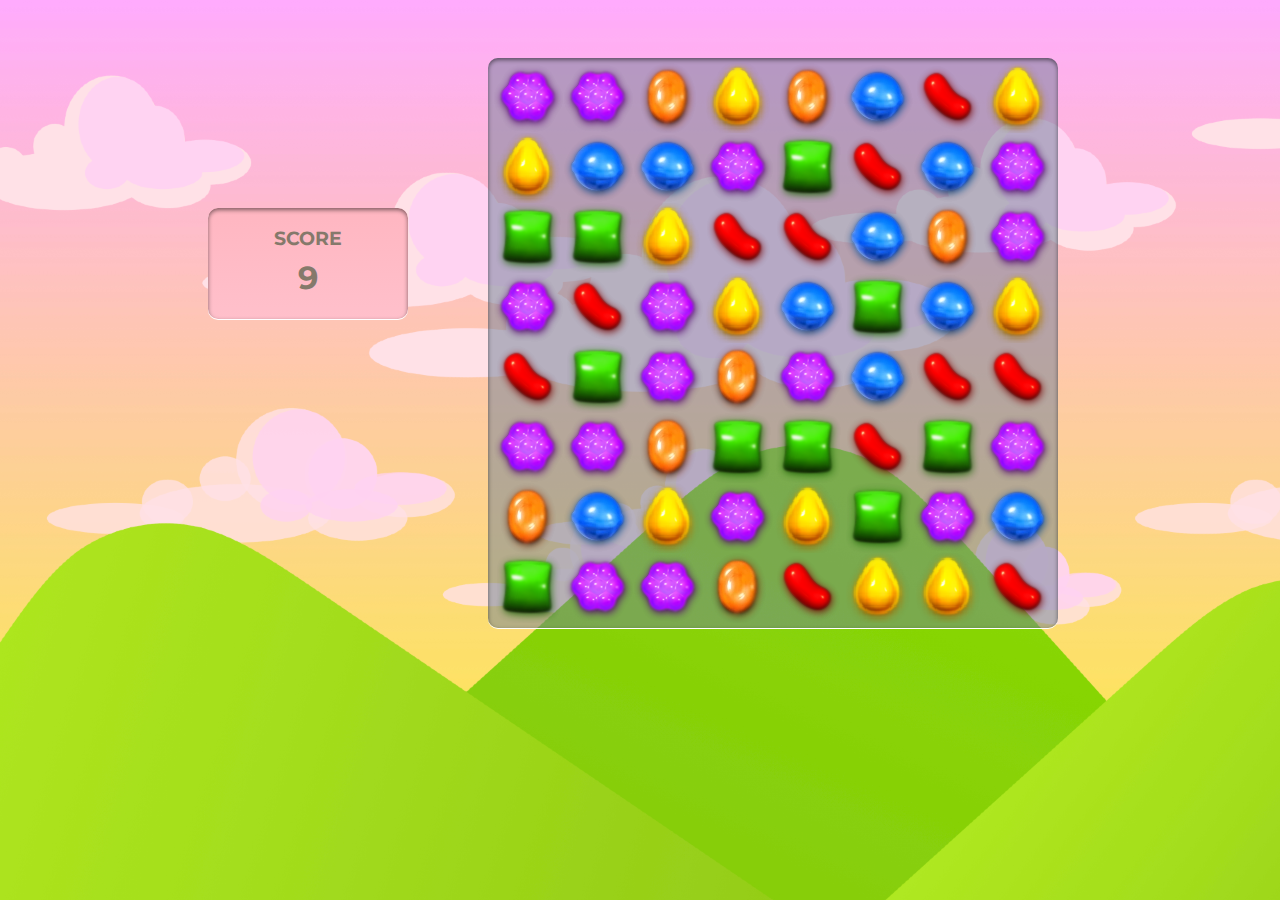
<file: index.html>
<!DOCTYPE html>
<html lang="en" dir="ltr">
  <head>
    <meta charset="utf-8">
    <title>Candy Crush</title>
    <link rel="stylesheet" href="style.css">
    <script src="app.js" charset="utf-8"></script>
    <link href="https://fonts.googleapis.com/css?family=Montserrat:300,400&display=swap" rel="stylesheet">
  </head>
  <body>
    <div class="score-board">
      <h3>score</h3>
      <h1 id="score"></h1>
    </div>
    <div class="grid"></div>
  </body>
</html>
</file>
<file: style.css>
.grid {
    height: 560px;
    min-width: 560px;
    display: flex;
    flex-wrap: wrap;
    margin-left: 80px;
    margin-top: 50px;
    background-color: rgba(109, 127, 151, 0.5);
    padding:5px;
    border-radius: 10px;
    box-shadow: 0 2px 4px rgba(0, 0, 0, 0.5) inset, 0 1px 0 #fff;
    color: #85796b;
}

.grid div {
    height: 70px;
    width: 70px;
}

h3 {
 font-family: "Montserrat", sans-serif;
 text-transform: uppercase;
}

h1 {
 font-family: "Montserrat", sans-serif;
 text-transform: uppercase;
 margin-top: -10px;
}

.invisible {
    background-color: white;
}

body {
  background-image: url("candy-crush-background-2.png");
  max-width: 100vh;
  display: flex;
}

.score-board {
  background-color: pink;
  border-radius: 10px;
  margin-top: 200px;
  margin-left: 200px;
  margin-bottom: 350px;
  min-width: 200px;

  display: flex;
  flex-direction: column;
  justify-content: space-between;
  align-items: center;
  text-align: center;
  background-image: linear-gradient(#FFB6C1, #FFC0CB);
  box-shadow: 0 2px 4px rgba(0, 0, 0, 0.5) inset, 0 1px 0 #fff;
  color: #85796b;
}
</file>
